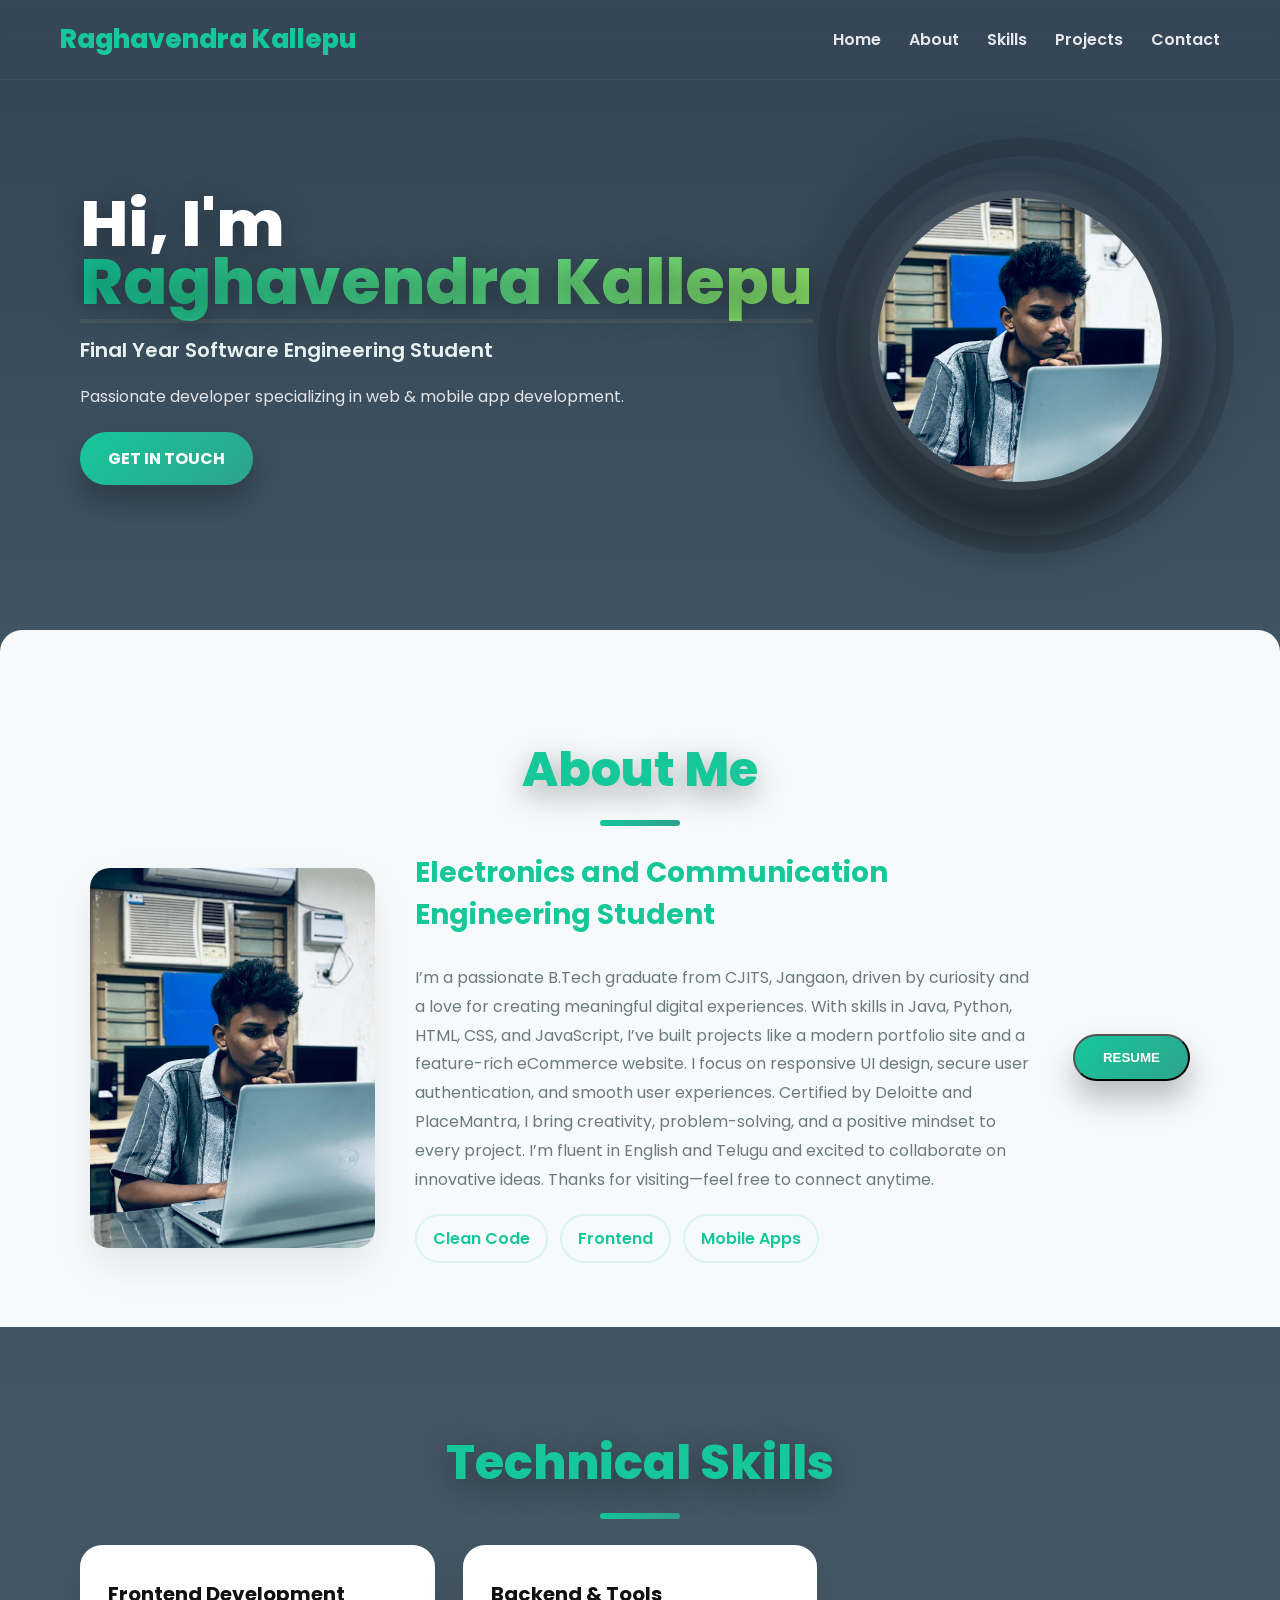
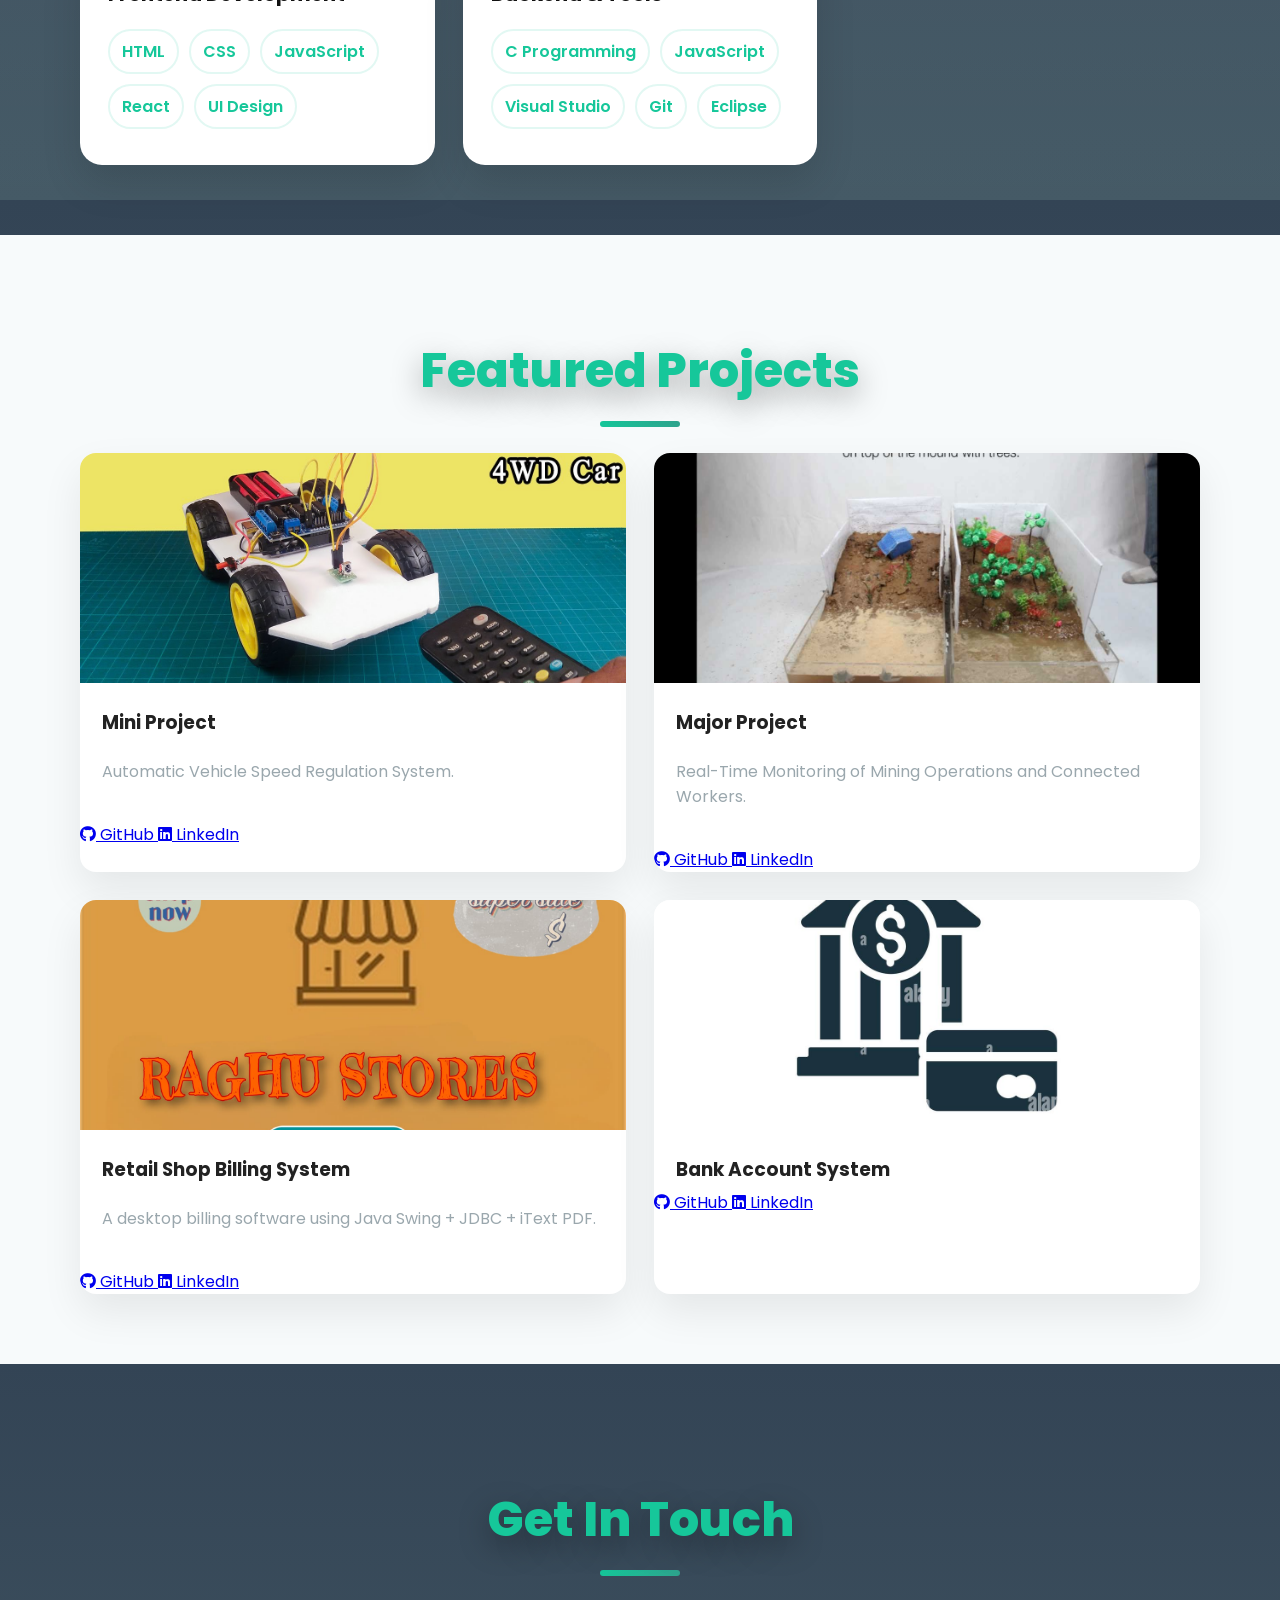
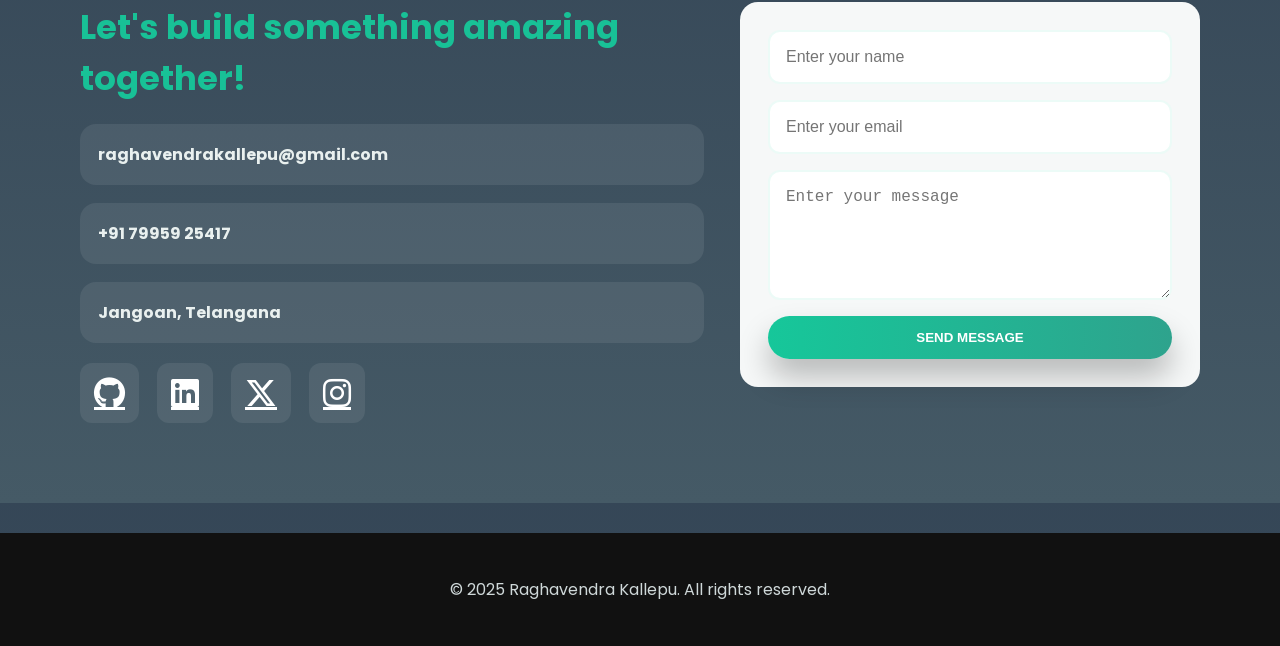
<file: index.html>
<!DOCTYPE html>
<html lang="en">
<head>
    <meta charset="UTF-8">
    <meta name="viewport" content="width=device-width, initial-scale=1.0">
    <title>Raghavendra Kallepu - Portfolio</title>

    <!-- Font Awesome for icons -->
    <link rel="stylesheet"
          href="https://cdnjs.cloudflare.com/ajax/libs/font-awesome/6.5.0/css/all.min.css">
      <link rel="stylesheet" href="port1.css">
    <link rel="icon" href="Assets/me2.jpg " type="image/x-icon">
</head>
<body>

    <!-- NAVBAR -->
    <header>
        <nav class="navbar">
            <div class="logo">Raghavendra Kallepu</div>
            <ul class="nav-links">
                <li><a href="#home">Home</a></li>
                <li><a href="#about">About</a></li>
                <li><a href="#skills">Skills</a></li>
                <li><a href="#projects">Projects</a></li>
                <li><a href="#contact">Contact</a></li>
            </ul>
        </nav>
    </header>

    <!-- HERO -->
    <section id="home" class="hero">
        <div class="hero-left">
            <h1>Hi, I'm <span class="highlight">Raghavendra Kallepu</span></h1>
            <h3>Final Year Software Engineering Student</h3>
            <p>Passionate developer specializing in web & mobile app development.</p>
            <a href="#contact" class="btn">GET IN TOUCH</a>
        </div>

        <div class="hero-right">
            <div class="photo-circle">
                <img src="Assets/me.jpg" alt="Profile Photo">
            </div>
        </div>
    </section>

    <!-- ABOUT -->
    <section id="about" class="about">
        <h2 class="section-title">About Me</h2>

        <div class="about-box">
            <img src="Assets/me.jpg" class="about-img">
            <div class="about-text">
                <h3>Electronics and Communication Engineering Student</h3>
                <p>
                    I’m a passionate B.Tech graduate from CJITS, Jangaon, driven by curiosity and a love for creating meaningful digital experiences. With skills in Java, Python, HTML, CSS, and JavaScript, I’ve built projects like a modern portfolio site and a feature-rich eCommerce website. I focus on responsive UI design, secure user authentication, and smooth user experiences.
Certified by Deloitte and PlaceMantra, I bring creativity, problem-solving, and a positive mindset to every project. I’m fluent in English and Telugu and excited to collaborate on innovative ideas. Thanks for visiting—feel free to connect anytime.
                </p>

                <div class="tags">
                    <span>Clean Code</span>
                    <span>Frontend</span>
                    <span>Mobile Apps</span>
                </div>
            </div>

            <a href="https://drive.google.com/file/d/1SHx7yvyCXs3Q0H_CbPg71ipysTbkC3Ct/view?usp=sharing" target="_blank">
                <button class="btn">RESUME</button>
            </a>
        </div>
    </section>

    <!-- SKILLS -->
    <section id="skills" class="skills">
        <h2 class="section-title">Technical Skills</h2>

        <div class="skills-grid">
            <div class="skill-card">
                <h3>Frontend Development</h3>
                <div class="skill-tags">
                    <span>HTML</span>
                    <span>CSS</span>
                    <span>JavaScript</span>
                    <span>React</span>
                    <span>UI Design</span>
                </div>
            </div>

            <div class="skill-card">
                <h3>Backend & Tools</h3>
                <div class="skill-tags">
                    <span>C Programming</span>
                    <span>JavaScript</span>
                    <span>Visual Studio</span>
                    <span>Git</span>
                    <span>Eclipse</span>
                </div>
            </div>
        </div>
    </section>

    <!-- PROJECTS -->
    <section id="projects" class="projects">
        <h2 class="section-title">Featured Projects</h2>

        <div class="project-grid">

            <!-- PROJECT 1 -->
            <div class="project-card">
                <img src="Assets/6.jpg">
                <h3>Mini Project</h3>
                <p>Automatic Vehicle Speed Regulation System.</p>

                <div class="project-btns">
                    <a href="https://github.com/raghavendrakallepu-ux" target="_blank" class="project-btn">
                        <i class="fab fa-github"></i> GitHub
                    </a>

                    <a href="https://www.linkedin.com/in/raghavendra-kallepu-17733a2a4"
                       target="_blank" class="project-btn linkedin-btn">
                        <i class="fab fa-linkedin"></i> LinkedIn
                    </a>
                </div>
            </div>

            <!-- PROJECT 2 -->
            <div class="project-card">
                <img src="Assets/5.jpg">
                <h3>Major Project</h3>
                <p>Real-Time Monitoring of Mining Operations and Connected Workers.</p>

                <div class="project-btns">
                    <a href="https://github.com/raghavendrakallepu-ux/Landslides" target="_blank" class="project-btn">
                        <i class="fab fa-github"></i> GitHub
                    </a>

                    <a href="https://www.linkedin.com/in/raghavendra-kallepu-17733a2a4"
                       target="_blank" class="project-btn linkedin-btn">
                        <i class="fab fa-linkedin"></i> LinkedIn
                    </a>
                </div>
            </div>

            <!-- PROJECT 3 -->
            <div class="project-card">
                <img src="Assets/retail.jpg">
                <h3>Retail Shop Billing System</h3>
                <p>A desktop billing software using Java Swing + JDBC + iText PDF.</p>

                <div class="project-btns">
                    <a href="https://github.com/raghavendrakallepu-ux/GUI_Project"
                       target="_blank" class="project-btn">
                        <i class="fab fa-github"></i> GitHub
                    </a>

                    <a href="https://www.linkedin.com/in/raghavendra-kallepu-17733a2a4"
                       target="_blank" class="project-btn linkedin-btn">
                        <i class="fab fa-linkedin"></i> LinkedIn
                    </a>
                </div>
            </div>

            <!-- PROJECT 4 -->
            <div class="project-card">
                <img src="Assets/bank.jpg">
                <h3>Bank Account System</h3>

                <div class="project-btns">
                    <a href="https://github.com/raghavendrakallepu-ux/CUI_Project"
                       target="_blank" class="project-btn">
                        <i class="fab fa-github"></i> GitHub
                    </a>

                    <a href="https://www.linkedin.com/in/raghavendra-kallepu-17733a2a4"
                       target="_blank" class="project-btn linkedin-btn">
                        <i class="fab fa-linkedin"></i> LinkedIn
                    </a>
                </div>
            </div>

        </div>
    </section>

    <!-- CONTACT -->
    <section id="contact" class="contact">
        <h2 class="section-title">Get In Touch</h2>

        <div class="contact-container">
            <div class="contact-left">
                <p>Let's build something amazing together!</p>

                <div class="contact-info">
                    <div class="info-box">raghavendrakallepu@gmail.com</div>
                    <div class="info-box">+91 79959 25417</div>
                    <div class="info-box">Jangoan, Telangana</div>
                </div>

                <div class="social-links">
                    <a href="https://github.com/raghavendrakallepu-ux" target="_blank"><i class="fab fa-github"></i></a>
                    <a href="https://www.linkedin.com/in/raghavendra-kallepu-17733a2a4" target="_blank"><i class="fab fa-linkedin"></i></a>
                    <a href="#"><i class="fab fa-x-twitter"></i></a>
                    <a href="https://www.instagram.com/raghavendra_.05" target="_blank"><i class="fab fa-instagram"></i></a>
                </div>
            </div>

            <form class="contact-form">
                <input type="text" placeholder="Enter your name">
                <input type="email" placeholder="Enter your email">
                <textarea placeholder="Enter your message"></textarea>
                <button class="btn">SEND MESSAGE</button>
            </form>
        </div>
    </section>

    <footer>
        <p>© 2025 Raghavendra Kallepu. All rights reserved.</p>
    </footer>

</body>
</html>
</file>
<file: port1.css>
/* Google font import */
@import url('https://fonts.googleapis.com/css2?family=Poppins:wght@300;400;600;800&display=swap');

:root{
  --bg1: #334455;          /* dark gradient start */
  --bg2: #455a66;          /* dark gradient end */
  --accent: #16c79a;       /* green accent */
  --accent-2: #8adf6a;     /* secondary yellow-green */
  --card: #f5f7f8;
  --muted: #9aa7ad;
  --shadow: rgba(6,10,16,0.35);
}

/* Reset */
*{box-sizing:border-box}
html,body{height:100%}
body{
  margin:0; font-family:'Poppins',system-ui,Segoe UI,Roboto,Arial;
  background: linear-gradient(180deg, var(--bg1) 0%, var(--bg2) 100%);
  color:#fff; -webkit-font-smoothing:antialiased;
  -moz-osx-font-smoothing:grayscale;
}

/* NAVBAR */
.navbar{
  display:flex; align-items:center; justify-content:space-between;
  padding:20px 60px; position:sticky; top:0; z-index:50;
  background:linear-gradient(180deg, rgba(255,255,255,0.02), rgba(255,255,255,0.00));
  border-bottom:1px solid rgba(255,255,255,0.04);
  backdrop-filter: blur(4px);
}
.logo{
  font-weight:800; color:var(--accent);
  font-size:26px;
}
.nav-links{list-style:none; display:flex; gap:28px; margin:0; align-items:center}
.nav-links a{
  color:rgba(255,255,255,0.92); text-decoration:none; font-weight:600;
  opacity:0.95; transition:color .18s, transform .18s;
}
.nav-links a:hover{ color:var(--accent-2); transform:translateY(-2px) }

/* HERO */
.hero{
  display:flex; gap:40px; align-items:center;
  padding:80px 80px; min-height:520px;
}
.hero-left{flex:1; max-width:720px}
.hero-left h1{
  font-size:64px; line-height:0.9; margin:0 0 12px 0; font-weight:800;
  color:#fff;
  text-shadow: 0 6px 30px rgba(0,0,0,0.35);
}
.hero-left h1 .highlight{
  display:block;
  background:linear-gradient(90deg, var(--accent), var(--accent-2));
  -webkit-background-clip:text; background-clip:text; color:transparent;
  padding-bottom:8px; border-bottom:4px solid rgba(250,230,120,0.07);
  width:max-content;
}
.hero-left h3{font-size:20px; color:#e6f1f0; margin:8px 0 18px 0; font-weight:600}
.hero-left p{color:rgba(255,255,255,0.85); max-width:680px; line-height:1.7; margin-bottom:22px}
.btn{
  display:inline-block; padding:14px 28px; border-radius:40px; font-weight:700;
  background:linear-gradient(135deg,var(--accent),#2ea38d);
  color:#fff; text-decoration:none; box-shadow: 0 18px 30px rgba(0,0,0,0.25);
  transition:transform .18s, box-shadow .18s;
}
.btn:hover{ transform:translateY(-4px); box-shadow:0 26px 40px rgba(0,0,0,0.35) }

/* HERO RIGHT - circular photo with rings */
.hero-right{width:420px; display:flex; justify-content:center; align-items:center}
.photo-circle{
  width:340px; height:340px; border-radius:50%;
  background: radial-gradient(circle at 40% 30%, rgba(255,255,255,0.04), rgba(0,0,0,0.15)),
              linear-gradient(180deg, rgba(255,255,255,0.02), rgba(0,0,0,0.12));
  display:flex; align-items:center; justify-content:center;
  box-shadow: 0 26px 60px rgba(0,0,0,0.5), inset 0 -10px 40px rgba(0,0,0,0.3);
  position:relative; overflow:visible;
}

/* outer ring effect */
.photo-circle::before{
  content:""; position:absolute; width:420px; height:420px; border-radius:50%;
  background:conic-gradient(from 140deg, rgba(0,0,0,0.12), rgba(0,0,0,0.03));
  filter:blur(14px); z-index:-2; transform:translate(-12px,-12px);
}
.photo-circle::after{
  content:""; position:absolute; width:380px; height:380px; border-radius:50%;
  border:18px solid rgba(0,0,0,0.12);
  z-index:-1; transform: translate(6px,6px);
}

.photo-circle img{
  width:300px; height:300px; object-fit:cover; border-radius:50%;
  border:8px solid rgba(255,255,255,0.06);
  filter: contrast(1.02) saturate(1.05);
}

/* SECTION TITLES */
.section-title{
  font-size:48px; text-align:center; margin:40px 0 26px 0; color:var(--accent);
  text-shadow:0 10px 30px rgba(0,0,0,0.35); font-weight:800;
  position:relative;
}
.section-title::after{
  content:""; width:80px; height:6px; background:linear-gradient(90deg,var(--accent), #2ea38d);
  display:block; margin:14px auto 0; border-radius:6px;
}

/* ABOUT */
.about{background:#f7fafb; color:#29363b; padding:64px 80px; border-radius:22px 22px 0 0; margin-top:30px}
.about-box{display:flex; gap:40px; align-items:center; max-width:1100px; margin:0 auto}
.about-img{width:300px; height:380px; object-fit:cover; border-radius:20px; box-shadow: 0 18px 40px rgba(0,0,0,0.08)}
.about-text h3{font-size:28px; color:#16c79a; margin-top:0}
.about-text p{color:#6b7b7d; line-height:1.8}
.tags{margin-top:20px; display:flex; gap:12px}
.tags span{
  border-radius:999px; padding:10px 16px; background:transparent; border:2px solid rgba(22,199,154,0.12);
  color:#16c79a; font-weight:600;
}

/* SKILLS */
.skills{padding:60px 80px; background: linear-gradient(180deg, rgba(255,255,255,0.03), rgba(255,255,255,0.00));}
.skills-grid{display:grid; grid-template-columns:repeat(3,1fr); gap:28px; max-width:1200px; margin:10px auto}
.skill-card{
  background:#fff; color:#111; padding:28px; border-radius:22px; min-height:220px;
  box-shadow: 0 18px 40px rgba(2,6,8,0.12);
}
.skill-card h3{margin-top:6px; color:#111; font-size:20px}
.skill-tags{margin-top:16px; display:flex; gap:10px; flex-wrap:wrap}
.skill-tags span{
  display:inline-block; padding:8px 12px; border-radius:999px; background:transparent;
  border:2px solid rgba(22,199,154,0.12); color:#16c79a; font-weight:600;
}

/* PROJECTS */
.projects{padding:60px 80px; background:#f7fafb; color:#222}
.project-grid{display:grid; grid-template-columns:repeat(2,1fr); gap:28px; max-width:1200px; margin:10px auto}
.project-card{background:#fff; border-radius:16px; overflow:hidden; box-shadow:0 18px 40px rgba(2,6,8,0.08)}
.project-card img{width:100%; height:230px; object-fit:cover}
.project-card h3{padding:18px 22px 6px 22px; margin:0}
.project-card p{padding:0 22px 22px 22px; color:var(--muted)}

/* CONTACT SECTION */
.contact{padding:80px; background:linear-gradient(180deg, var(--bg1), var(--bg2)); color:#fff}
.contact-container{max-width:1200px; margin:0 auto; display:grid; grid-template-columns:1fr 460px; gap:36px; align-items:start}
.contact-left p{font-size:34px; font-weight:700; color:rgba(22,199,154,0.95); margin:0 0 18px}
.contact-info{display:flex; flex-direction:column; gap:18px; margin-top:20px}
.info-box{background:rgba(255,255,255,0.08); padding:18px; border-radius:16px; color:#e9f0ef; display:flex; align-items:center; gap:12px; font-weight:700}
.contact-form{background:#f6f8f8; padding:28px; border-radius:18px; display:flex; flex-direction:column; gap:16px; color:#222}
.contact-form input, .contact-form textarea{
  padding:16px; border-radius:12px; border:2px solid rgba(22,199,154,0.08); font-size:16px; outline:none;
}
.contact-form textarea{min-height:130px; resize:vertical}
.contact-form .btn{background:linear-gradient(90deg,var(--accent), #2ea38d); color:#fff; border:none; cursor:pointer}

.social-links {
  display: flex;
  gap: 18px;
  margin-top: 20px;
}

.social-links a {
  font-size: 32px;
  color: #ffffff;
  background: rgba(255,255,255,0.08);
  padding: 14px;
  border-radius: 12px;
  transition: 0.25s ease-in-out;
  display: flex;
  align-items: center;
  justify-content: center;
}

.social-links a:hover {
  color: #16c79a;
  background: rgba(22,199,154,0.15);
  transform: translateY(-4px);
  box-shadow: 0 8px 20px rgba(22,199,154,0.35);
}

/* FOOTER */
footer{padding:28px; text-align:center; background:#111; color:#cfd8d9; margin-top:30px}

/* RESPONSIVE */
@media(max-width:1000px){
  .hero{padding:48px; flex-direction:column; text-align:center}
  .hero-left h1{font-size:44px}
  .hero-right{width:100%; margin-top:18px}
  .about-box{flex-direction:column}
  .skills-grid{grid-template-columns:1fr}
  .project-grid{grid-template-columns:1fr}
  .contact-container{grid-template-columns:1fr; padding-bottom:40px}
  .navbar{padding:14px 22px}
  .nav-links{display:none}
}

/* small */
@media(max-width:520px){
  .hero-left h1{font-size:40px}
  .section-title{font-size:36px}
  .logo{font-size:20px}
}
</file>
